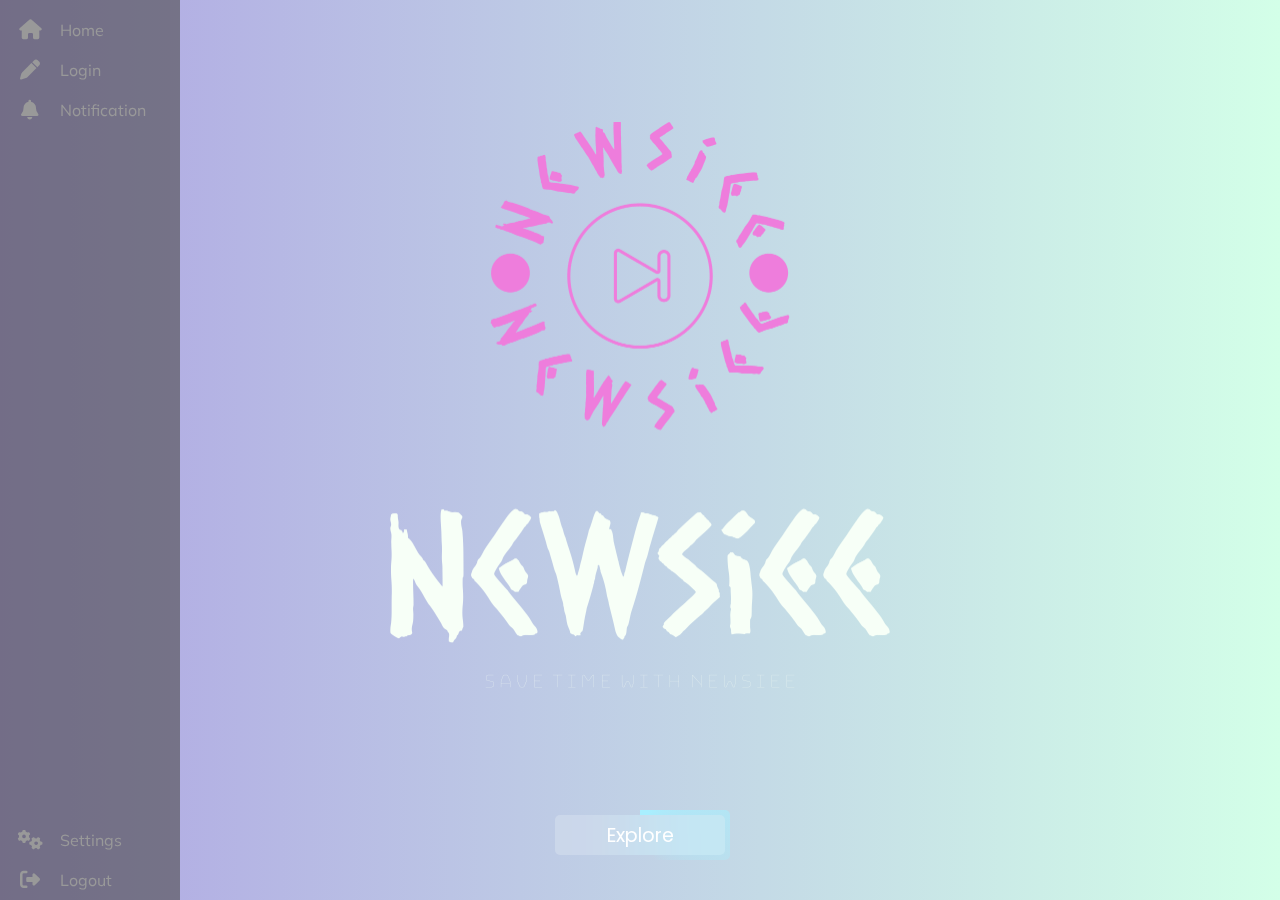
<file: innov-a-thon/index.html>
<!DOCTYPE html>
<html lang="en" >
<head>
  <meta charset="UTF-8">
  <title> INNO-ATHON</title>
   <link href="https://unpkg.com/boxicons@2.1.4/css/boxicons.min.css" rel="stylesheet" /><link rel="stylesheet" href="./style.css">
   <link rel="stylesheet" href="https://cdnjs.cloudflare.com/ajax/libs/font-awesome/6.4.2/css/all.min.css" /><link rel="stylesheet" href="./style.css">
</head>
<body>

<body>
    <video autoplay loop muted plays-inline class="background-video">
      <source
        src="C:\Users\Asus\OneDrive\Desktop\innov-a-thon\CHayan.mp4"
        type="video/mp4" />
    </video>

    <header>
      

      <nav class="main-menu">
        <ul>
          <li>
            <a href="#">
              <i class="fa fa-home nav-icon"></i>
              <span class="nav-text">Home</span>
            </a>
          </li>
  
          
  
          <li>
            <a href="C:\Users\Asus\OneDrive\Desktop\innov-a-thon\hhj\login.html">
              <i class="fa fa-pen nav-icon"></i>
              <span class="nav-text">Login</span>
            </a>
          </li>
  
         
  
          <li>
            <a href="#">
              <i class="fa fa-bell nav-icon"></i>
              <span class="nav-text">Notification</span>
            </a>
          </li>
  
        </ul>
  
        <ul class="logout">
          <li>
            <a href="#">
              <i class="fa fa-cogs nav-icon"></i>
              <span class="nav-text">Settings</span>
            </a>
          </li>
  
          <li>
            <a href="#">
              <i class="fa fa-right-from-bracket nav-icon"></i>
              <span class="nav-text">
                Logout
              </span>
            </a>
          </li>  
        </ul>
     </nav>
    </header>

    <section class="content">
      <img
          src="logo-transparent.png"
          alt="logo"
          class="logo1"
          style="width: 500px;"
      /></section>
      <section class="content1">
      <a href="index1.html" class="btn light">.</a>
    </section>
  </body>

  
</body>
</html>
</file>
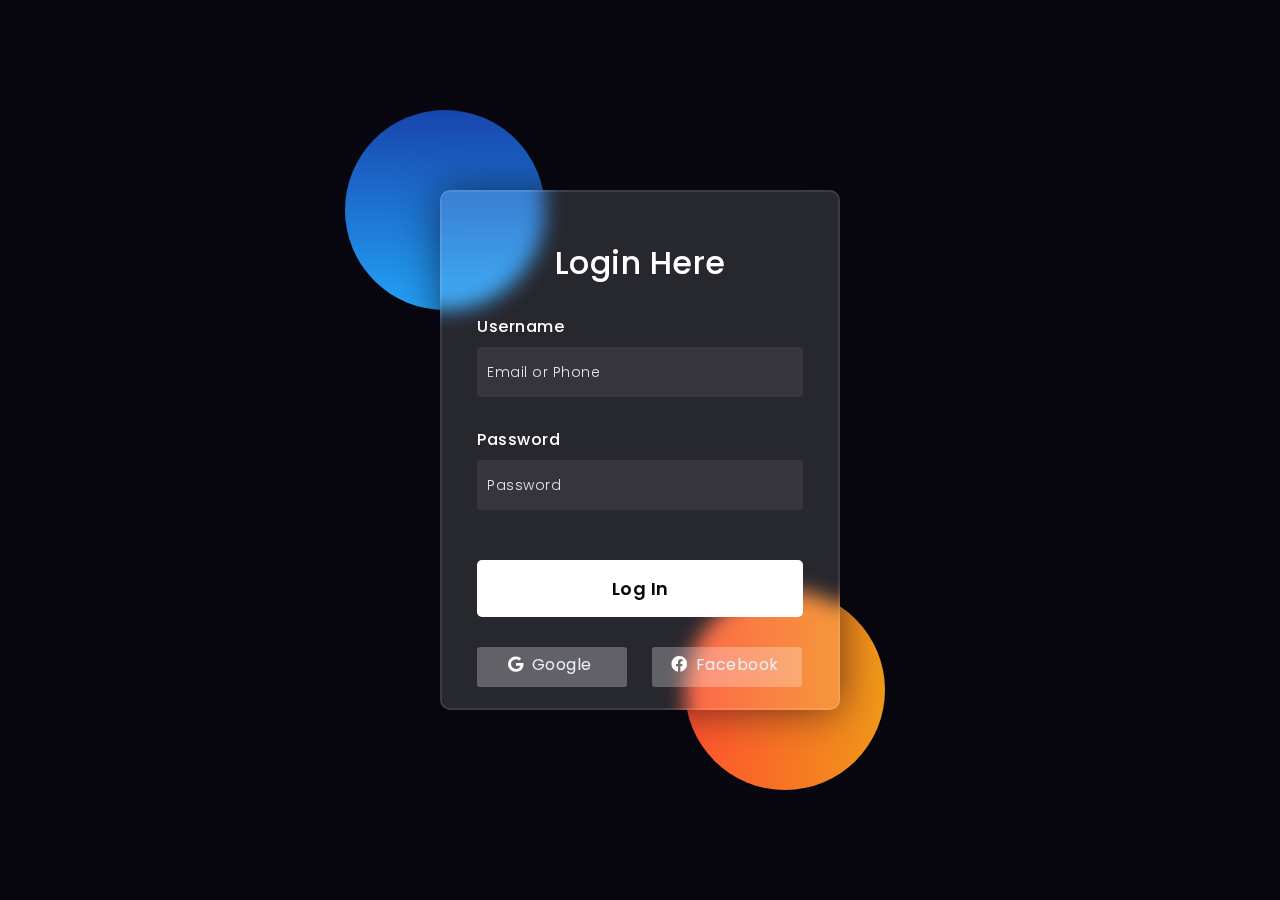
<file: innov-a-thon/hhj/login.html>
<!DOCTYPE html>
<html lang="en" >
<head>
  <meta charset="UTF-8">
  <title> Glassmorphism login Form | Nothing4us </title>
  
</head>
<body>
<!-- partial:index.partial.html -->
<!DOCTYPE html>
<html lang="en">
<head>
  
    <title>Glassmorphism login Form Tutorial in html css</title>
 
    <link rel="preconnect" href="https://fonts.gstatic.com">
    <link rel="stylesheet" href="https://cdnjs.cloudflare.com/ajax/libs/font-awesome/5.15.4/css/all.min.css">
    <link href="https://fonts.googleapis.com/css2?family=Poppins:wght@300;500;600&display=swap" rel="stylesheet">
    <!--Stylesheet-->
    <style media="screen">
      *,
*:before,
*:after{
    padding: 0;
    margin: 0;
    box-sizing: border-box;
}
body{
    background-color: #080710;
}
.background{
    width: 430px;
    height: 520px;
    position: absolute;
    transform: translate(-50%,-50%);
    left: 50%;
    top: 50%;
}
.background .shape{
    height: 200px;
    width: 200px;
    position: absolute;
    border-radius: 50%;
}
.shape:first-child{
    background: linear-gradient(
        #1845ad,
        #23a2f6
    );
    left: -80px;
    top: -80px;
}
.shape:last-child{
    background: linear-gradient(
        to right,
        #ff512f,
        #f09819
    );
    right: -30px;
    bottom: -80px;
}
form{
    height: 520px;
    width: 400px;
    background-color: rgba(255,255,255,0.13);
    position: absolute;
    transform: translate(-50%,-50%);
    top: 50%;
    left: 50%;
    border-radius: 10px;
    backdrop-filter: blur(10px);
    border: 2px solid rgba(255,255,255,0.1);
    box-shadow: 0 0 40px rgba(8,7,16,0.6);
    padding: 50px 35px;
}
form *{
    font-family: 'Poppins',sans-serif;
    color: #ffffff;
    letter-spacing: 0.5px;
    outline: none;
    border: none;
}
form h3{
    font-size: 32px;
    font-weight: 500;
    line-height: 42px;
    text-align: center;
}

label{
    display: block;
    margin-top: 30px;
    font-size: 16px;
    font-weight: 500;
}
input{
    display: block;
    height: 50px;
    width: 100%;
    background-color: rgba(255,255,255,0.07);
    border-radius: 3px;
    padding: 0 10px;
    margin-top: 8px;
    font-size: 14px;
    font-weight: 300;
}
::placeholder{
    color: #e5e5e5;
}
button{
    margin-top: 50px;
    width: 100%;
    background-color: #ffffff;
    color: #080710;
    padding: 15px 0;
    font-size: 18px;
    font-weight: 600;
    border-radius: 5px;
    cursor: pointer;
}
.social{
  margin-top: 30px;
  display: flex;
}
.social div{
  background: red;
  width: 150px;
  border-radius: 3px;
  padding: 5px 10px 10px 5px;
  background-color: rgba(255,255,255,0.27);
  color: #eaf0fb;
  text-align: center;
}
.social div:hover{
  background-color: rgba(255,255,255,0.47);
}
.social .fb{
  margin-left: 25px;
}
.social i{
  margin-right: 4px;
}

    </style>
</head>
<body>
    <div class="background">
        <div class="shape"></div>
        <div class="shape"></div>
    </div>
    <form>
        <h3>Login Here</h3>

        <label for="username">Username</label>
        <input type="text" placeholder="Email or Phone" id="username">

        <label for="password">Password</label>
        <input type="password" placeholder="Password" id="password">

        <button>Log In</button>
        <div class="social">
          <div class="go"><i class="fab fa-google"></i>  Google</div>
          <div class="fb"><i class="fab fa-facebook"></i>  Facebook</div>
        </div>
    </form>
</body>
</html>
<!-- partial -->
  
</body>
</html>
</file>
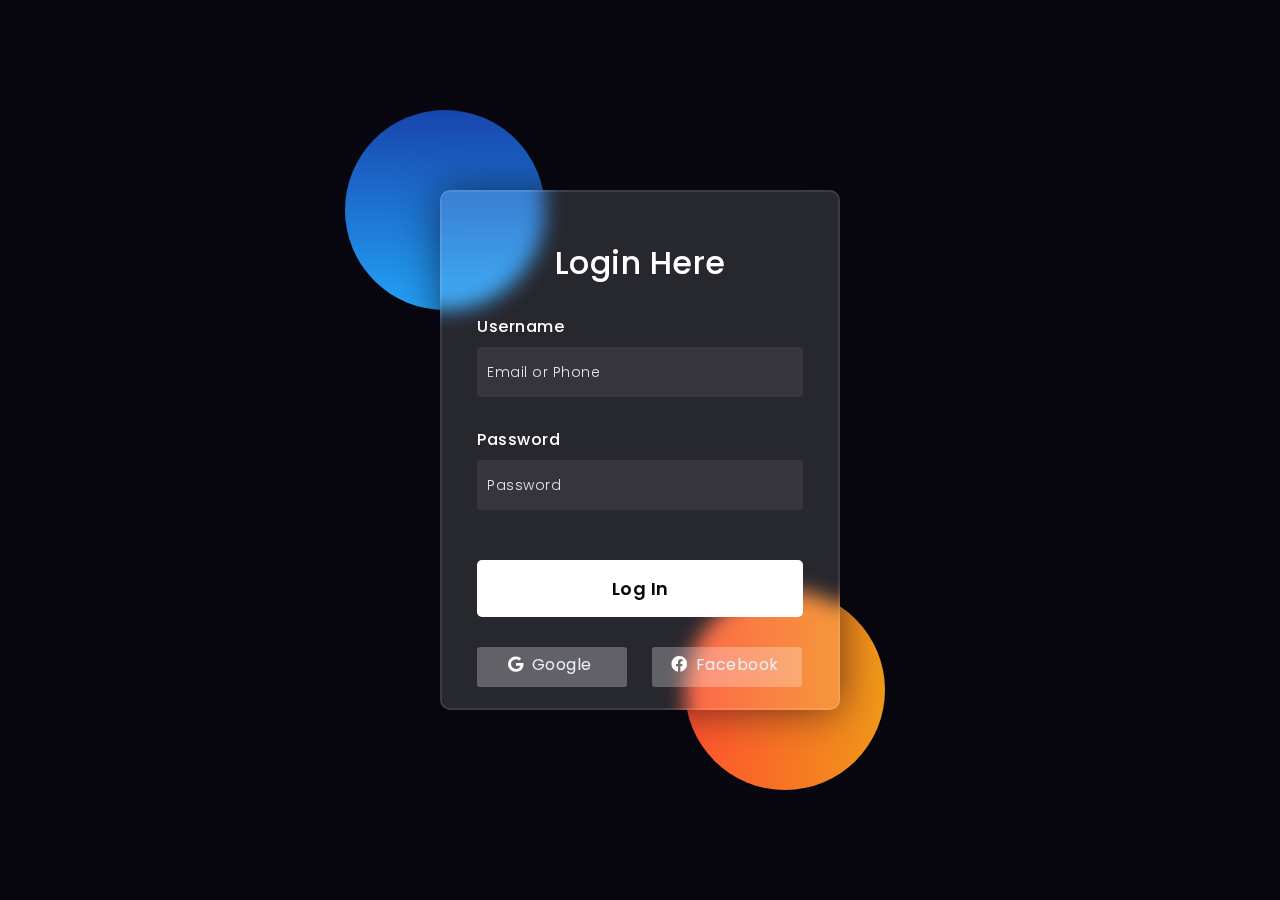
<file: innov-a-thon/login_page/login.html>
<!DOCTYPE html>
<html lang="en" >
<head>
  <meta charset="UTF-8">
  <title>  login Form  </title>
  
</head>
<body>
<!-- partial:index.partial.html -->
<!DOCTYPE html>
<html lang="en">
<head>
  
    <title>Glassmorphism login Form Tutorial in html css</title>
 
    <link rel="preconnect" href="https://fonts.gstatic.com">
    <link rel="stylesheet" href="https://cdnjs.cloudflare.com/ajax/libs/font-awesome/5.15.4/css/all.min.css">
    <link href="https://fonts.googleapis.com/css2?family=Poppins:wght@300;500;600&display=swap" rel="stylesheet">
    <!--Stylesheet-->
    <style media="screen">
      *,
*:before,
*:after{
    padding: 0;
    margin: 0;
    box-sizing: border-box;
}
body{
    background-color: #080710;
}
.background{
    width: 430px;
    height: 520px;
    position: absolute;
    transform: translate(-50%,-50%);
    left: 50%;
    top: 50%;
}
.background .shape{
    height: 200px;
    width: 200px;
    position: absolute;
    border-radius: 50%;
}
.shape:first-child{
    background: linear-gradient(
        #1845ad,
        #23a2f6
    );
    left: -80px;
    top: -80px;
}
.shape:last-child{
    background: linear-gradient(
        to right,
        #ff512f,
        #f09819
    );
    right: -30px;
    bottom: -80px;
}
form{
    height: 520px;
    width: 400px;
    background-color: rgba(255,255,255,0.13);
    position: absolute;
    transform: translate(-50%,-50%);
    top: 50%;
    left: 50%;
    border-radius: 10px;
    backdrop-filter: blur(10px);
    border: 2px solid rgba(255,255,255,0.1);
    box-shadow: 0 0 40px rgba(8,7,16,0.6);
    padding: 50px 35px;
}
form *{
    font-family: 'Poppins',sans-serif;
    color: #ffffff;
    letter-spacing: 0.5px;
    outline: none;
    border: none;
}
form h3{
    font-size: 32px;
    font-weight: 500;
    line-height: 42px;
    text-align: center;
}

label{
    display: block;
    margin-top: 30px;
    font-size: 16px;
    font-weight: 500;
}
input{
    display: block;
    height: 50px;
    width: 100%;
    background-color: rgba(255,255,255,0.07);
    border-radius: 3px;
    padding: 0 10px;
    margin-top: 8px;
    font-size: 14px;
    font-weight: 300;
}
::placeholder{
    color: #e5e5e5;
}
button{
    margin-top: 50px;
    width: 100%;
    background-color: #ffffff;
    color: #080710;
    padding: 15px 0;
    font-size: 18px;
    font-weight: 600;
    border-radius: 5px;
    cursor: pointer;
}
.social{
  margin-top: 30px;
  display: flex;
}
.social div{
  background: red;
  width: 150px;
  border-radius: 3px;
  padding: 5px 10px 10px 5px;
  background-color: rgba(255,255,255,0.27);
  color: #eaf0fb;
  text-align: center;
}
.social div:hover{
  background-color: rgba(255,255,255,0.47);
}
.social .fb{
  margin-left: 25px;
}
.social i{
  margin-right: 4px;
}

    </style>
</head>
<body>
    <div class="background">
        <div class="shape"></div>
        <div class="shape"></div>
    </div>
    <form>
        <h3>Login Here</h3>

        <label for="username">Username</label>
        <input type="text" placeholder="Email or Phone" id="username">

        <label for="password">Password</label>
        <input type="password" placeholder="Password" id="password">

        <button>Log In</button>
        <div class="social">
          <div class="go"><i class="fab fa-google"></i>  Google</div>
          <div class="fb"><i class="fab fa-facebook"></i>  Facebook</div>
        </div>
    </form>
</body>
</html>
<!-- partial -->
  
</body>
</html>
</file>
<file: innov-a-thon/style.css>
@import url("https://fonts.googleapis.com/css2?family=Poppins:wght@100;200;300;400;500;600;700;800;900&display=swap");
@import url("https://fonts.googleapis.com/css2?family=Mulish:wght@400;500;600&family=Poppins:wght@100;200;300;400;500;600;700;800;900&display=swap");
*,
*::before,
*::after {
  margin: 0;
  padding: 0;
  box-sizing: border-box;
}


body {
  font-family: "Poppins", sans-serif;
  background: linear-gradient(rgba(12, 3, 51, 0.3), rgba(12, 3, 51, 0.3));
  min-height: 100vh;
}

header {
  position: fixed;
  top: 0;
  left: 0;
  width: 100%;
  padding: 1rem 5%;
  display: flex;
  justify-content: space-between;
  align-items: center;
  z-index: 5;
}

.logo {
  width: 40px;
}

.nav-item {
  position: relative;
  color: #fff;
  font-size: 1rem;
  font-weight: 500;
  line-height: 25px;
  letter-spacing: -0.13px;
  text-decoration: none;
  margin-left: 2.5rem;
  transition: all 0.5s ease;
}

.nav-item:hover {
  color: rgb(168, 239, 255, 0.9);
}

.nav-item::after {
  content: "";
  position: absolute;
  bottom: -0.3rem;
  left: 50%;
  width: 0;
  height: 0.15rem;
  transform: translateX(-50%);
  background-color: rgb(168, 239, 255, 0.9);
  transition: all 0.5s ease;
}

.nav-item:hover::after {
  width: 100%;
}

.icons {
  position: absolute;
  right: 5%;
  font-size: 2.3rem;
  color: #fff;
  cursor: pointer;
  display: none;
}

#check {
  display: none;
}

.content {
  display: flex;
  flex-direction: column;
  justify-content: center;
  align-items: center;
  min-height: 90vh;
}


.content1 {
  display: flex;
  flex-direction: column;
  justify-content: center;
  align-items: center;
  
}
.content h1 {
  font-size: 8rem;
  font-weight: 600;
  -webkit-text-stroke: 2px rgb(168, 239, 255, 1);
  color: transparent;
  transition: all 0.5s ease;
}

.btn {
  width: 180px;
  height: 50px;
  border-radius: 5px;
  background: transparent;
  position: relative;
  display: flex;
  justify-content: center;
  align-items: center;
  overflow: hidden;
  transition: all 0.3s ease-in;
}

.btn:hover {
  transform: translateY(-5px);
}

.light::before {
  content: "";
  position: absolute;
  background-image: conic-gradient(
    rgb(168, 239, 255, 1) 20deg,
    transparent 150deg
  );
  width: 400%;
  height: 400%;
  border-radius: 5px;
  animation: rotate 3s linear infinite;
}

.light::after {
  content: "Explore";
  position: absolute;
  width: 170px;
  height: 40px;
  background: rgba(255, 255, 255, 0.2);
  backdrop-filter: blur(35px);
  -webkit-backdrop-filter: blur(35px);
  color: #fff;
  display: flex;
  justify-content: center;
  align-items: center;
  font-size: 1.2rem;
  border-radius: 5px;
}

@keyframes rotate {
  0% {
    transform: rotate(0deg);
  }

  100% {
    transform: rotate(360deg);
  }
}

.background-video {
  position: absolute;
  right: 0;
  bottom: 0;
  z-index: -1;
}

@media (min-aspect-ratio: 16/9) {
  .background-video {
    width: 100%;
    height: auto;
  }
}

@media (max-aspect-ratio: 4/3) {
  .background-video {
    width: auto;
    height: 100%;
  }
}

@media (max-width: 900px) {
  header {
    padding: 1.3rem 5%;
  }

  .content h1 {
    font-size: 7rem;
  }
}

@media (max-width: 700px) {
  header::before {
    content: "";
    top: 0;
    left: 0;
    position: absolute;
    width: 100%;
    height: 100%;
    background: rgba(0, 0, 0, 0.1);
    backdrop-filter: blur(50px);
    z-index: -1;
  }

  header::after {
    content: "";
    top: 0;
    left: -100%;
    position: absolute;
    width: 100%;
    height: 100%;
    background: linear-gradient(
      90deg,
      transparent,
      rgba(255, 255, 255, 0.4),
      transparent
    );
    transition: 0.8s;
  }

  .icons {
    display: inline-flex;
  }

  #check:checked ~ .icons #menu-icon {
    display: none;
  }

  .icons #close-icon {
    display: none;
  }

  #check:checked ~ .icons #close-icon {
    display: block;
  }

  .navbar {
    position: absolute;
    top: 100%;
    left: 0;
    width: 100%;
    height: 0;
    background: rgba(0, 0, 0, 0.1);
    backdrop-filter: blur(50px);
    box-shadow: 0 0.5rem 1rem rgba(0, 0, 0, 0.1);
    overflow: hidden;
    transition: all 0.3s ease;
  }

  #check:checked ~ .navbar {
    height: 17.7rem;
  }

  .nav-item {
    display: block;
    font-size: 1.1rem;
    margin: 2rem 0;
    text-align: center;
    transform: translateY(-50px);
    opacity: 0;
    transition: all 0.3s ease;
  }

  .nav-item:hover::after {
    width: auto;
  }

  #check:checked ~ .navbar a {
    transform: translateY(0);
    opacity: 1;
    transition-delay: calc(0.15s * var(--i));
  }
}

@media (max-width: 620px) {
  .content h1 {
    font-size: 5rem;
  }
}

@media (max-width: 450px) {
  .content h1 {
    font-size: 3rem;
  }
  
  .btn {
    width: 130px;
  }
  
  .light::after {
    width: 120px;
    font-size: 0.9rem;
  }
}


nav {
  user-select:none;
  -webkit-user-select:none;
  -moz-user-select:none;
  -ms-user-select:none;
  -o-user-select:none;
}

nav > ul,
nav > ul > li {
  outline: 0;
}

nav > ul > li > a {
 text-decoration: none;
}

body {
  min-height: 100vh;
  background: linear-gradient(90deg, #aea4e3, #d3ffe8);
}

/* MAIN MENU */

.main-menu {
  position:fixed;
  top: 0;
  left: 0;
  height: 100%;
  width: 60px;
  overflow:hidden;
  background: rgba(75, 74, 74, 0.6);
  transition: width .05s linear;
  -webkit-transition: width .05s linear;
  z-index: 10;
  padding-top: 10px;
}

.main-menu:hover {
  width: 180px;
  overflow:visible;
  
}

.main-menu > ul > li {
  position: relative;
  display: block;
  width: 180px;
}

.main-menu > ul > li > a {
  display: flex;
  flex-direction: row;
  align-items: center;
  justify-content: center;
  color:#999;
  font-size: 1rem;
  transition:all .1s linear;
  -webkit-transition:all .1s linear;
  padding: 10px 0;
}

.nav-icon {
  width: 60px;
  height: 20px;
  font-size: 20px;
  text-align: center;
}

.nav-text {
  width: 120px;
  height: 20px;
  font-family: "Mulish", sans-serif;
}

.logout {
  position: absolute;
  left: 0;
  bottom: 0;
}

.main-menu li:hover > a, .main-menu li.active > a, .main-menu li > a:focus {
  text-decoration: none;
  color: #fff;
  background-color: rgb(29, 79, 215, 0.7);
}

/* ANIMATED BACKGROUND */

.container {
	background:#1F2024;
	min-height: 100vh;
	overflow: hidden;
	position: relative;
  display: flex;
  align-items: center;
  justify-content: center;
}
</file>
